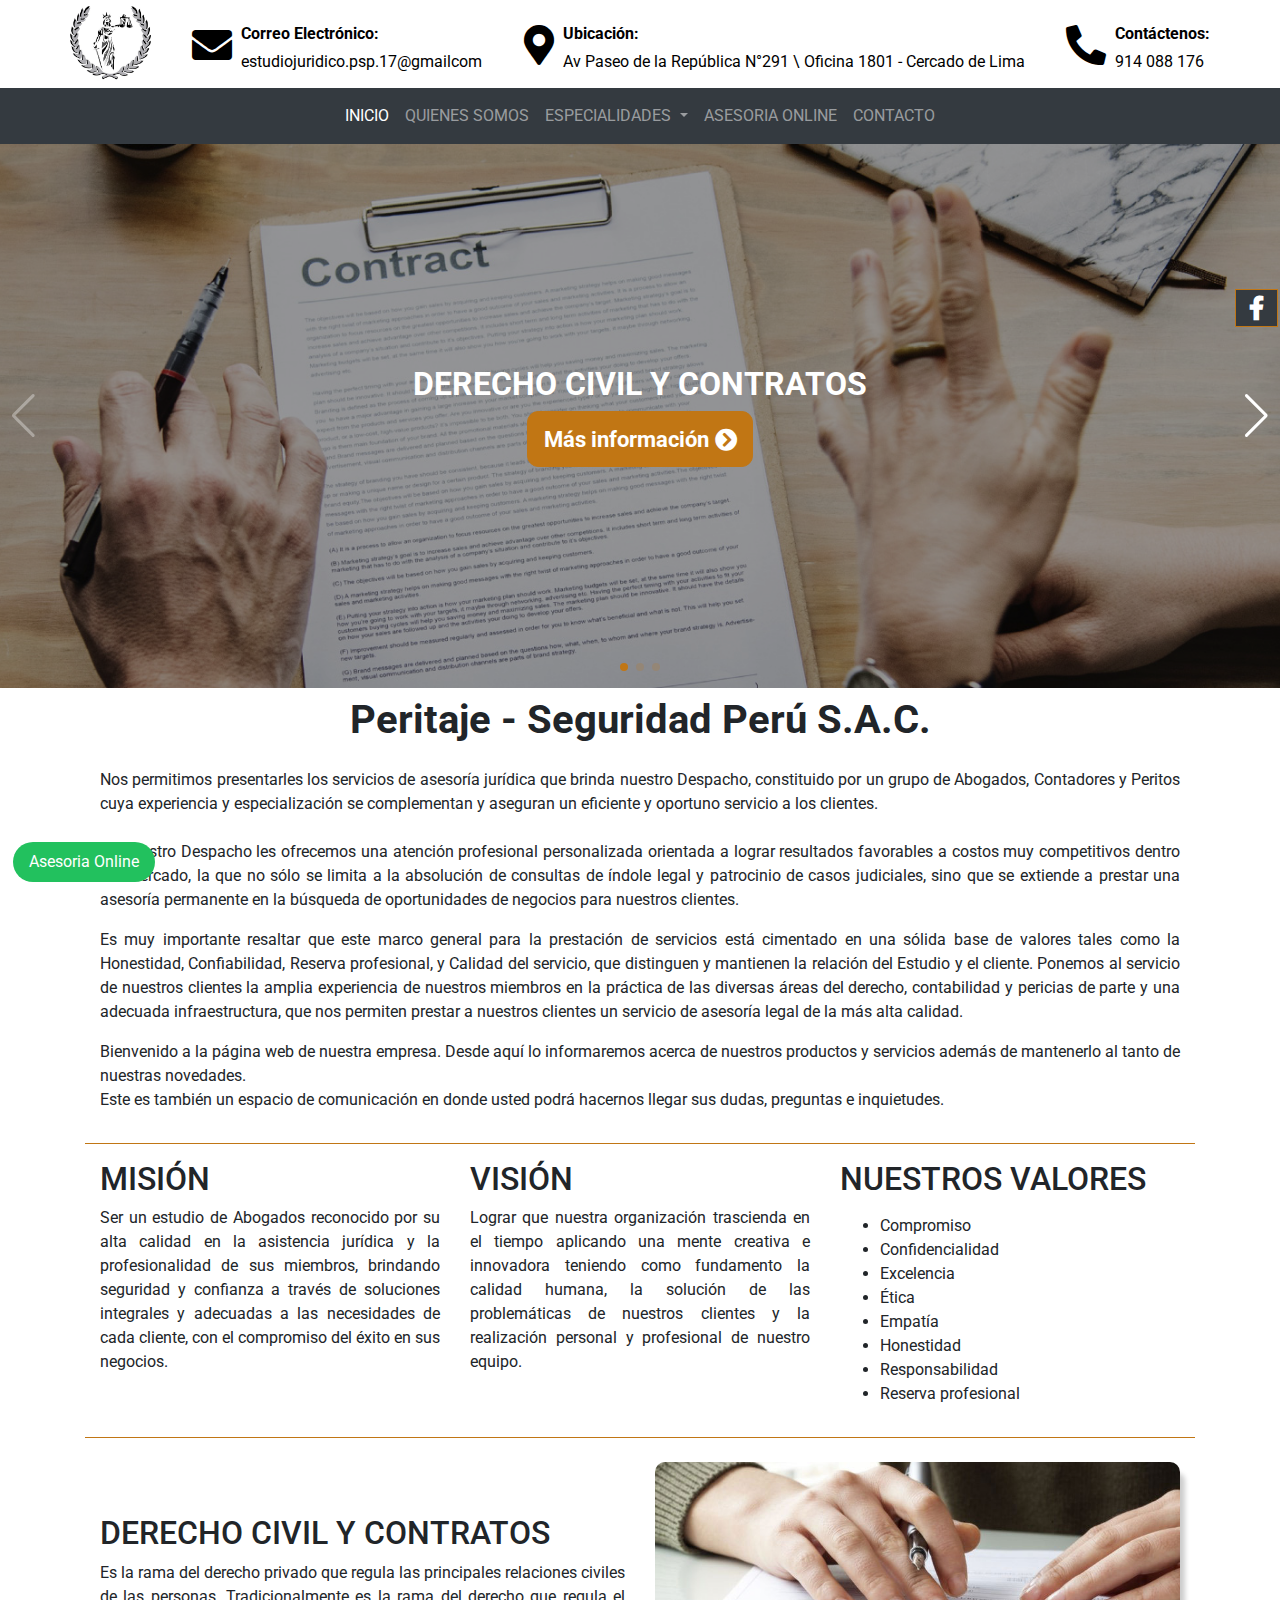
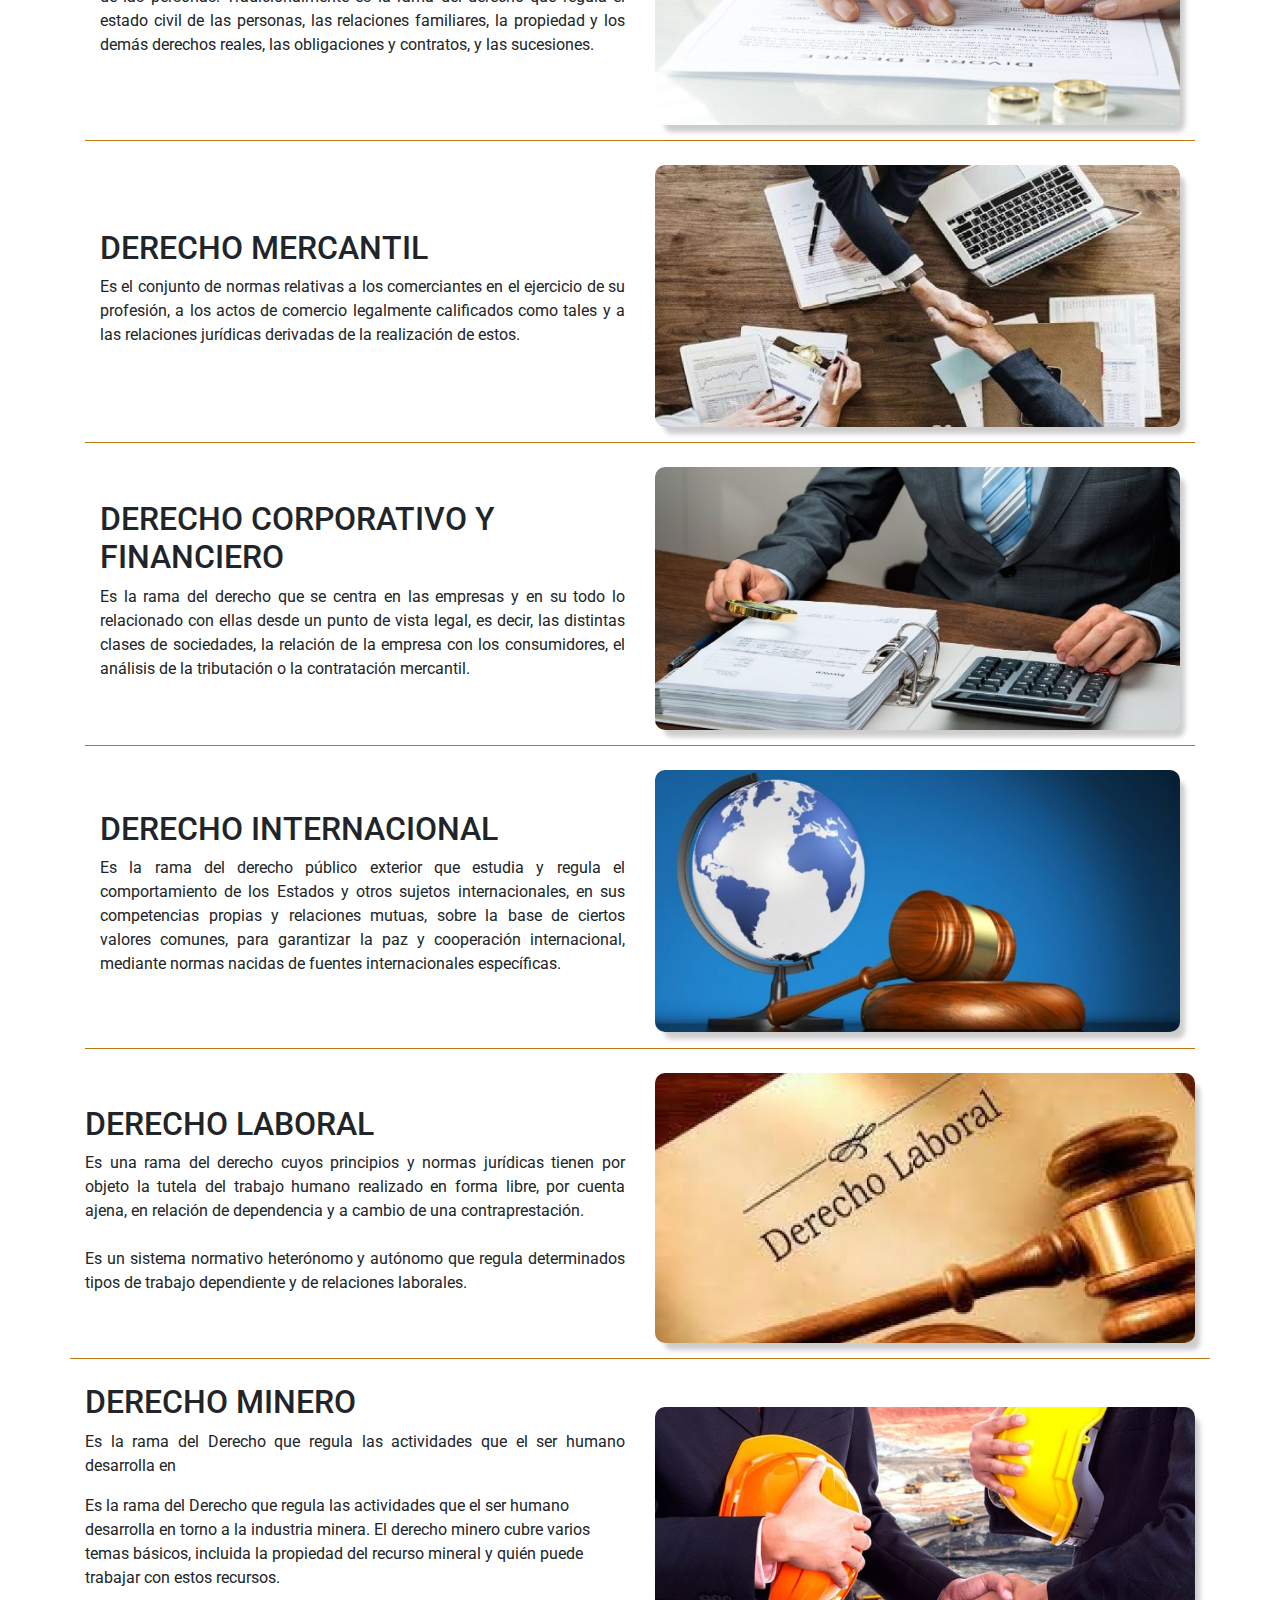
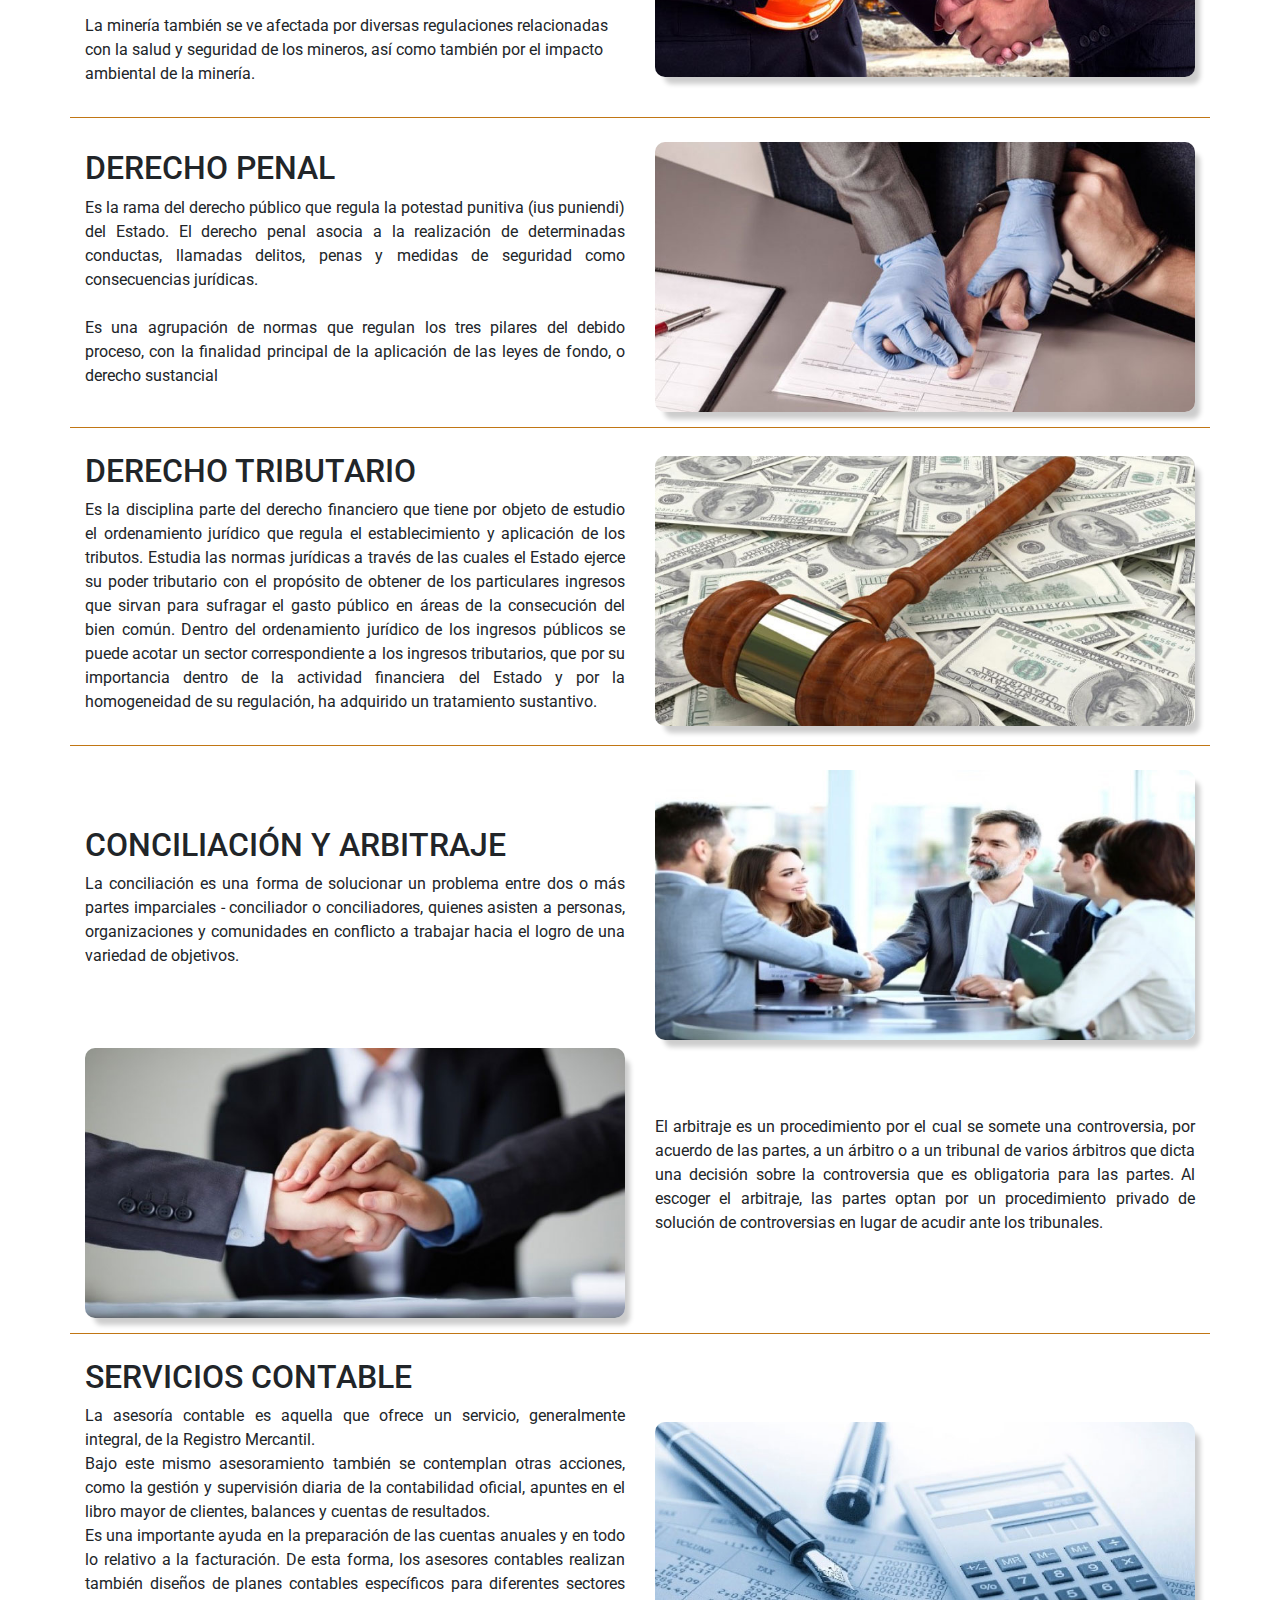
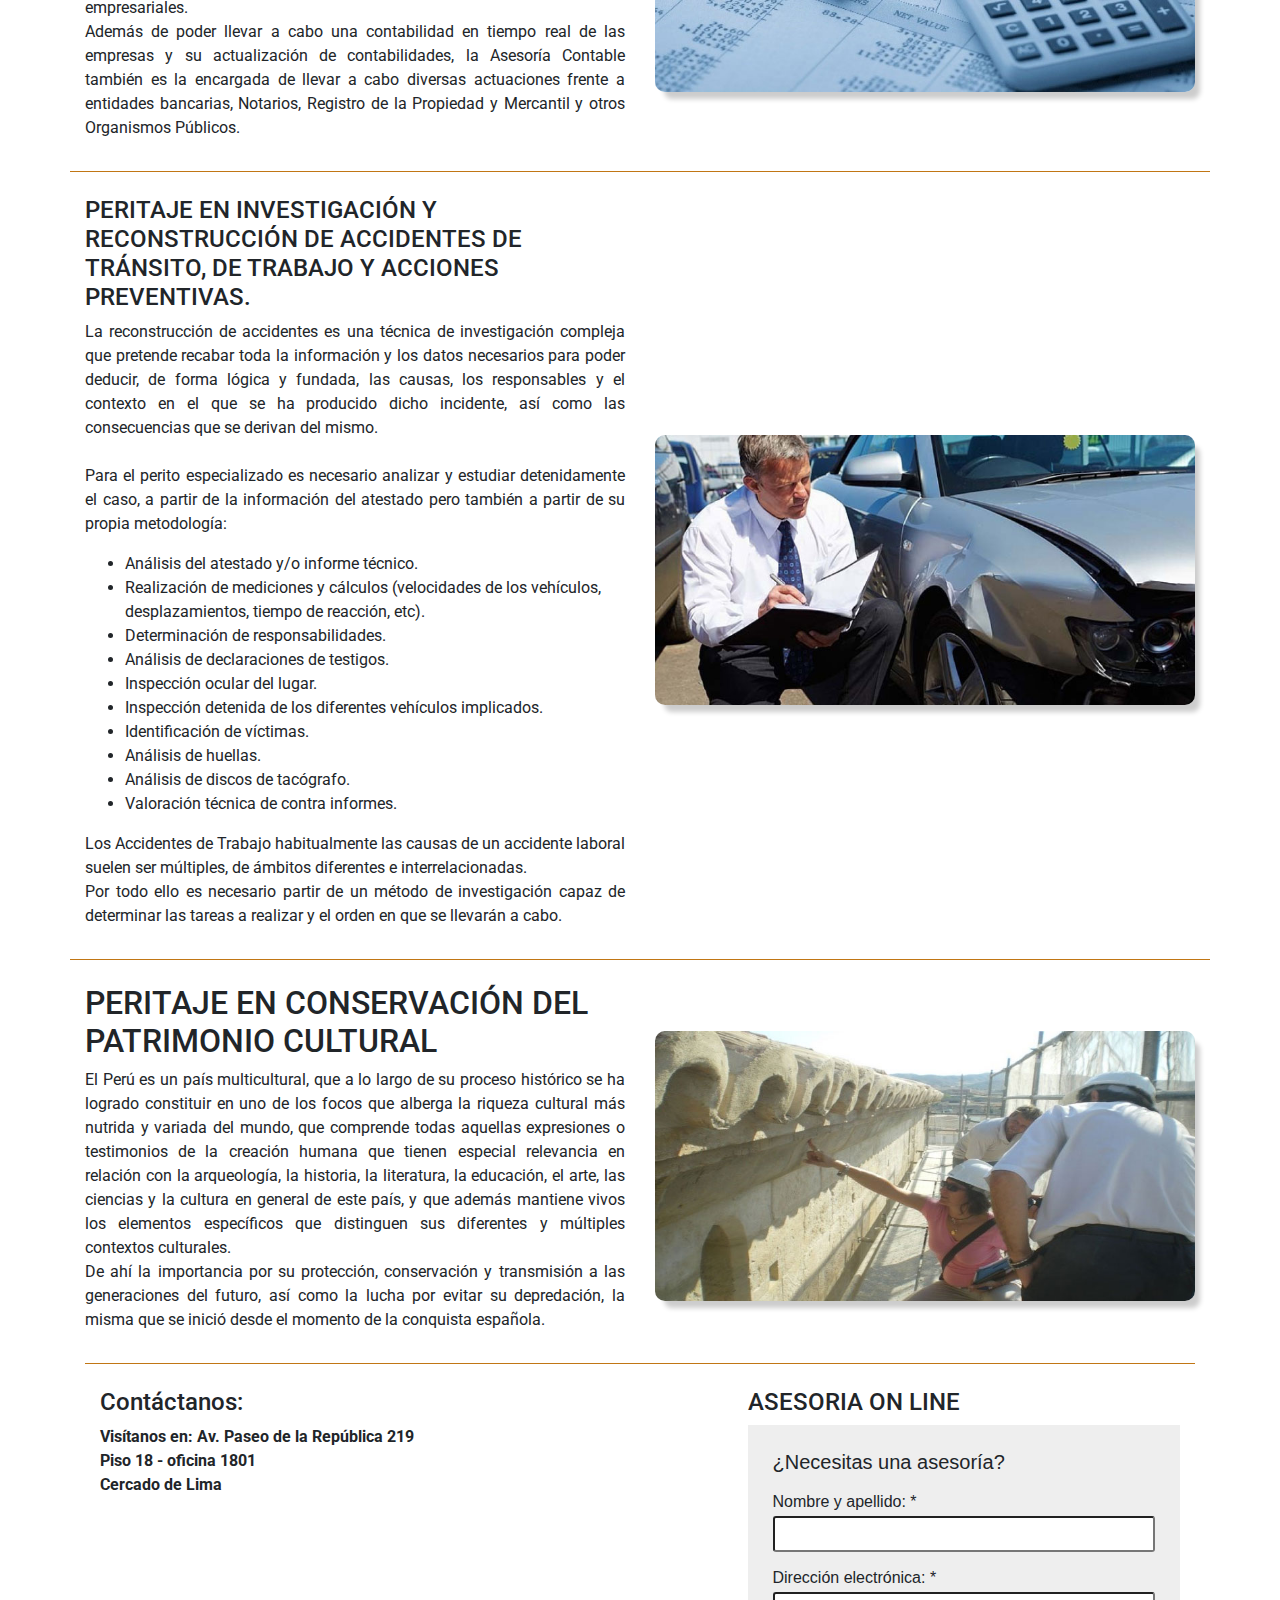
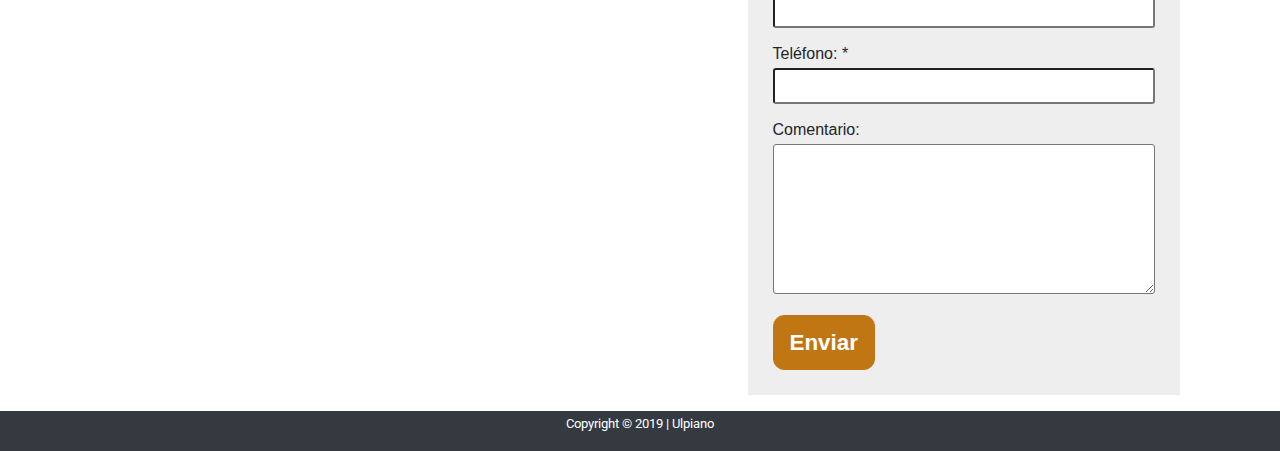
<file: index.html>
<!doctype html>
<html lang="es">

<head>
  <meta charset="utf-8">
  <meta name="viewport" content="width=device-width, initial-scale=1, shrink-to-fit=no">
  <!-- carga css bootstrap  -->
  <link rel="stylesheet" href="css/bootstrap.min.css">
  <link rel="stylesheet" href="css/all.css">
  <link rel="stylesheet" href="./css/swiper.min.css">
  <link rel="stylesheet" href="./css/main.css?v1.2">
  <title>Peritaje - Seguridad Perú S.A.C.</title>
  <link href="https://fonts.googleapis.com/css2?family=Roboto:wght@400;500;700;900&display=swap" rel="stylesheet">
</head>

<body>
  <header>
    <section class="main-header">
      <div class="child-header">
        <div class="logo">
          <img src="./images/logo-up.png" alt="">
        </div>
        <div class="main-date-email">
          <a class="btn-email" href="mailto:estudiojuridico.psp.17@gmailcom">
            <div class="text-date">
              <p class="title-icon-date">Correo Electrónico:</p>
              <p>estudiojuridico.psp.17@gmailcom</p>
            </div>
          </a>
        </div>
        <div class="main-date-address">
          <a class="btn-address" target="_blank" href="maps.google.com">
            <div class="text-date">
              <p class="title-icon-date">Ubicación:</p>
              <p>Av Paseo de la República N°291 \ Oficina 1801 - Cercado de Lima</p>
            </div>
          </a>
        </div>
        <div class="main-date-phone">
          <a class="btn-phone" target="_blank" href="maps.google.com">
            <div class="text-date">
              <p class="title-icon-date">Contáctenos:</p>
              <p>914 088 176 </p>
            </div>
          </a>
        </div>

      </div>

    </section>


    <nav class="navbar navbar-expand-lg navbar-dark bg-dark" style="background-color: #343a40; color: white;">
      <div class="container">
        <!-- <a class="navbar-brand" href="#">Navbar</a> -->
        <button class="navbar-toggler" type="button" data-toggle="collapse" data-target="#navbarSupportedContent"
          aria-controls="navbarSupportedContent" aria-expanded="false" aria-label="Toggle navigation">
          <span class="navbar-toggler-icon"></span>
        </button>

        <div class="collapse navbar-collapse" id="navbarSupportedContent">
          <ul class="nav navbar-nav w-100 flex-nowrap justify-content-center">
            <li class="nav-item active">
              <a class="nav-link" href="#">INICIO</a>
            </li>
            <li class="nav-item">
              <a class="nav-link" href="#quienes-somos">QUIENES SOMOS</a>
            </li>
            </li>
            <li class="nav-item dropdown">
              <a class="nav-link dropdown-toggle" href="#" id="navbarDropdownMenuLink" role="button"
                data-toggle="dropdown" aria-haspopup="true" aria-expanded="false">
                ESPECIALIDADES
              </a>
              <div class="dropdown-menu" aria-labelledby="navbarDropdownMenuLink">
                <a class="dropdown-item" href="#civil">Derecho Civil y Contratos</a>
                <a class="dropdown-item" href="#mercantil">Derecho Mercantil</a>
                <a class="dropdown-item" href="#corporativo">Derecho Corporativo y Financiero</a>
                <a class="dropdown-item" href="#internacional">Derecho Internacional</a>
                <a class="dropdown-item" href="#laboral">Derecho Laboral</a>
                <a class="dropdown-item" href="#minero">Derecho Minero</a>
                <a class="dropdown-item" href="#penal">Derecho Penal</a>
                <a class="dropdown-item" href="#tributario">Derecho Tributario</a>
                <a class="dropdown-item" href="#conciliacion">Conciliación y Arbitraje</a>
                <a class="dropdown-item" href="#contable">Servicio Contable</a>
                <a class="dropdown-item" href="#peritaje-investigacion">Peritaje en Investigación y Reconstrucción de
                  <br> Accidentes de Tránsito, de Trabajo y Aciones Preventivas</a>
                <a class="dropdown-item" href="#peritaje-patrimonio">Peritaje en Conservacón del Patrimonio Cultural</a>
              </div>
            </li>
            <!-- <li class="nav-item">
              <a class="nav-link" href="#socios">SOCIOS</a>
            </li> -->
            <li class="nav-item">
              <a class="nav-link" href="tel:+51914088176">ASESORIA ONLINE</a>
            </li>
            <li class="nav-item">
              <a class="nav-link" href="#contacto">CONTACTO</a>
            </li>
          </ul>
          <!-- <form class="form-inline my-2 my-lg-0">
                      <input class="form-control mr-sm-2" type="search" placeholder="Search" aria-label="Search">
                      <button class="btn btn-outline-success my-2 my-sm-0" type="submit">Search</button>
                    </form> -->
        </div>
      </div>
    </nav>

  </header>
  <!-- slider  -->
  <section id="animacion" class="swiper-container">
    <div class="swiper-wrapper">
      <div class="swiper-slide d-flex justify-content-center align-items-center"
        style="background-image:url(./images/contratos.jpg)">

        <div class="container">
          <div class="row">
            <div class="col-12">
              <h2 class="display-5 font-weight-bold">
                DERECHO CIVIL Y CONTRATOS <br>

              </h2>
              <a href="#" class="btn btn-primary">Más información </a>
            </div>
          </div>
        </div>
      </div>

      <div class="swiper-slide d-flex justify-content-center align-items-center"
        style="background-image:url(./images/mercantil.jpg)">

        <div class="container">
          <div class="row">
            <div class="col-12">
              <h2 class="display-5 font-weight-bold">
                DERECHO MERCANTIL <br>

              </h2>
              <a href="#" class="btn btn-primary">Más información </a>
            </div>
          </div>
        </div>
      </div>

      <div class="swiper-slide d-flex justify-content-center align-items-center"
        style="background-image:url(./images/financiero.jpg)">

        <div class="container">
          <div class="row">
            <div class="col-12">
              <h2 class="display-5 font-weight-bold">
                DERECHO CORPORATIVO Y FINANCIERO <br>

              </h2>
              <a href="#" class="btn btn-primary">Más información </a>
            </div>
          </div>
        </div>
      </div>

    </div>
    <!-- botones de navegacion -->
    <div class="swiper-button-next"></div>
    <div class="swiper-button-prev"></div>
    <!-- botones de paginacion -->
    <div class="swiper-pagination"></div>

  </section>

  <main class="container">
    <section class="container">

      <div class="text-center">
        <div class="container">
          <div class="row pt-2 ">
            <div class="col">
              <h1 class="display-5 font-weight-bold ">Peritaje - Seguridad Perú S.A.C.</h1>
              <!-- <h2 class="display-5 font-weight-bold">“HECHOS Y NO PALABRAS”</h2> -->
              <!-- <img class="img-fluid" src="./images/back-header.jpg" alt=""> -->
            </div>
          </div>
        </div>
      </div>
      <div class="row mt-3 box-shadow">
        <div class="col ">
          <p class="text-justify">
            Nos permitimos presentarles los servicios de asesoría jurídica que brinda nuestro Despacho, constituido por
            un
            grupo de Abogados, Contadores y Peritos cuya experiencia y especialización se complementan y aseguran un
            eficiente y oportuno servicio a los clientes. <br> <br>
            En nuestro Despacho les ofrecemos una atención profesional personalizada orientada a lograr resultados
            favorables a costos muy competitivos dentro del mercado, la que no sólo se limita a la absolución de
            consultas
            de índole legal y patrocinio de casos judiciales, sino que se extiende a prestar una asesoría permanente en
            la
            búsqueda de oportunidades de negocios para nuestros clientes.

          </p>
          <p class="text-justify">
            Es muy importante resaltar que este marco general para la prestación de servicios está cimentado en una
            sólida
            base de valores tales como la Honestidad, Confiabilidad, Reserva profesional, y Calidad del servicio, que
            distinguen y mantienen la relación del Estudio y el cliente.
            Ponemos al servicio de nuestros clientes la amplia
            experiencia de nuestros miembros en la práctica de las diversas áreas del derecho, contabilidad y pericias
            de
            parte y una adecuada infraestructura, que nos permiten prestar a nuestros clientes un servicio de asesoría
            legal de la más alta calidad.
          </p>
          <p class="mt-2 text-justify" id="inicio">Bienvenido a la página web de nuestra empresa. Desde aquí lo
            informaremos acerca
            de
            nuestros productos y servicios además de mantenerlo al tanto de nuestras novedades. <br>Este es también un
            espacio de comunicación en donde usted podrá hacernos llegar sus dudas, preguntas e inquietudes.
          </p>

        </div>
      </div>
    </section>
    <!-- quienes somos  -->
    <section class="container box-shadow " id="quienes-somos">
      <div class="row mt-3">
        <div class="col-12 col-md-4">
          <h2>MISIÓN</h2>
          <P class="text-justify">
            Ser un estudio de Abogados reconocido por su alta calidad en la asistencia jurídica y la profesionalidad
            de sus miembros, brindando seguridad y confianza a través de soluciones integrales y adecuadas a las
            necesidades de cada cliente, con el compromiso del éxito en sus negocios.
          </P>
        </div>
        <div class="col-12 col-md-4">
          <h2>VISIÓN</h2>
          <P class="text-justify">
            Lograr que nuestra organización trascienda en el tiempo aplicando una mente creativa e innovadora teniendo
            como fundamento la calidad humana, la solución de las problemáticas de nuestros clientes y la realización
            personal y profesional de nuestro equipo.
          </P>
        </div>
        <div class="col-12 col-md-4">
          <h2>NUESTROS VALORES</h2>
          <P>
          <ul>
            <li>Compromiso</li>
            <li>Confidencialidad</li>
            <li>Excelencia</li>
            <li>Ética</li>
            <li>Empatía</li>
            <li>Honestidad</li>
            <li>Responsabilidad</li>
            <li>Reserva profesional</li>
          </ul>
          </P>
        </div>

      </div>
    </section>
    <!-- especialidade  -->
    <section id="especialidades" class="container mt-2 ">
      <div id="civil" class="row mt-4 box-shadow">
        <div class="col-12">
          <div class="row">
            <div class=" col-12 col-md-6 cent">
              <h2>DERECHO CIVIL Y CONTRATOS</h2>
              <p class="mt-1.5 text-justify">Es la rama del derecho privado que regula las principales relaciones
                civiles de las
                personas. Tradicionalmente es la rama del derecho que regula el estado civil de las personas, las
                relaciones familiares, la propiedad y los demás derechos reales, las obligaciones y contratos, y las
                sucesiones.</p>
            </div>
            <div class=" col-12 col-md-6 cent">
              <img width="100%" src="./images/derecho-civil.jpg" alt="">
            </div>
          </div>
        </div>
      </div>
      <div id="mercantil" class="row mt-4 box-shadow">
        <div class="col">
          <div class="row">
            <div class="col-12 col-md-6 cent">
              <h2>DERECHO MERCANTIL</h2>
              <p class="mt-1.5 text-justify">Es el conjunto de normas relativas a los comerciantes en el ejercicio de su
                profesión, a
                los actos de comercio legalmente calificados como tales y a las relaciones jurídicas derivadas de la
                realización de estos.</p>
            </div>
            <div class="col-12 col-md-6 cent">
              <img width="100%" src="./images/derecho-mercantil.jpg" alt="">
            </div>
          </div>
        </div>
      </div>
      <div id="corporativo" class="row mt-4 box-shadow">
        <div class="col">
          <div class="row">
            <div class="col-12 col-md-6 cent">
              <h2>DERECHO CORPORATIVO Y FINANCIERO</h2>
              <p class="mt-1.5 text-justify">Es la rama del derecho que se centra en las empresas y en su todo lo
                relacionado con
                ellas
                desde un punto de vista legal, es decir, las distintas clases de sociedades, la relación de la empresa
                con los consumidores, el análisis de la tributación o la contratación mercantil.</p>
            </div>
            <div class="col-12 col-md-6 cent">
              <img width="100%" src="./images/derecho-corporativo.jpg" alt="">
            </div>
          </div>
        </div>
      </div>
      <div class="row mt-4 box-shadow">
        <div class="col">
          <div id="internacional" class="row pb-3">
            <div class="col-12 col-md-6 cent">
              <h2>DERECHO INTERNACIONAL</h2>
              <p class="mt-1.5 text-justify">Es la rama del derecho público exterior que estudia y regula el
                comportamiento de los
                Estados y otros sujetos internacionales, en sus competencias propias y relaciones mutuas, sobre la base
                de ciertos valores comunes, para garantizar la paz y cooperación internacional, mediante normas nacidas
                de fuentes internacionales específicas. </p>
            </div>
            <div class="col-12 col-md-6 cent">
              <img width="100%" src="./images/derecho-internacional.jpg" alt="">
            </div>
          </div>
        </div>
        <div id="laboral" class="row mt-4 box-shadow">
          <div class="col">
            <div class="row">
              <div class="col-12 col-md-6 cent ">
                <h2>DERECHO LABORAL</h2>
                <p class="mt-1.5 text-justify">Es una rama del derecho cuyos principios y normas jurídicas tienen por
                  objeto la
                  tutela
                  del trabajo humano realizado en forma libre, por cuenta ajena, en relación de dependencia y a cambio
                  de
                  una contraprestación. <br> <br>

                  Es un sistema normativo heterónomo y autónomo que regula determinados tipos de trabajo dependiente y
                  de
                  relaciones laborales.
                </p>
              </div>
              <div class="col-12 col-md-6 cent">
                <img width="100%" src="./images/derecho-laboral.jpg" alt="">
              </div>
            </div>
          </div>
        </div>
        <div id="laboral" class="row mt-4 box-shadow">
          <div class="col">
            <div class="row">
              <div class="col-12 col-md-6 cent">
                <h2>DERECHO MINERO</h2>
                <p class="mt-1.5 text-justify">Es la rama del Derecho que regula las actividades que el ser humano
                  desarrolla en
                <p class="mt-1.5 ">Es la rama del Derecho que regula las actividades que el ser humano desarrolla en
                  torno a
                  la industria minera. El derecho minero cubre varios temas básicos, incluida la propiedad del recurso
                  mineral y quién puede trabajar con estos recursos. <br> <br>

                  La minería también se ve afectada por diversas regulaciones relacionadas con la salud y seguridad de
                  los
                  mineros, así como también por el impacto ambiental de la minería.

                </p>
              </div>
              <div class="col-12 col-md-6 cent">
                <img width="100%" src="./images/derecho-minero.jpg" alt="">
              </div>
            </div>
          </div>
        </div>
        <div id="penal" class="row mt-4 box-shadow">
          <div class="col">
            <div class="row">
              <div class="col-12 col-md-6 cent">
                <h2>DERECHO PENAL</h2>
                <p class="mt-1.5 text-justify">
                  Es la rama del derecho público que regula la potestad punitiva (ius puniendi) del Estado. El derecho
                  penal asocia a la realización de determinadas conductas, llamadas delitos, penas y medidas de
                  seguridad
                  como consecuencias jurídicas. <br> <br>

                  Es una agrupación de normas que regulan los tres pilares del debido proceso, con la finalidad
                  principal
                  de la aplicación de las leyes de fondo, o derecho sustancial

                </p>

              </div>
              <div class="col-12 col-md-6 cent">
                <img width="100%" src="./images/derecho-penal.jpg" alt="">
              </div>
            </div>
          </div>
        </div>
        <div id="tributario" class="row mt-4 box-shadow">
          <div class="col">
            <div class="row">
              <div class="col-12 col-md-6 cent">
                <h2>DERECHO TRIBUTARIO</h2>
                <p class="mt-1.5 text-justify">
                  Es la disciplina parte del derecho financiero que tiene por objeto de estudio el ordenamiento jurídico
                  que regula el establecimiento y aplicación de los tributos. Estudia las normas jurídicas a través de
                  las
                  cuales el Estado ejerce su poder tributario con el propósito de obtener de los particulares ingresos
                  que
                  sirvan para sufragar el gasto público en áreas de la consecución del bien común. Dentro del
                  ordenamiento
                  jurídico de los ingresos públicos se puede acotar un sector correspondiente a los ingresos
                  tributarios,
                  que por su importancia dentro de la actividad financiera del Estado y por la homogeneidad de su
                  regulación, ha adquirido un tratamiento sustantivo.

                </p>

              </div>
              <div class="col-12 col-md-6 cent">
                <img width="100%" src="./images/derecho-tribu+.jpg" alt="">
              </div>
            </div>
          </div>
        </div>

        <div id="conciliacion" class="row mt-4 box-shadow">
          <div class="col">
            <div class="row">
              <div class="col-12 col-md-6 cent">
                <h2>CONCILIACIÓN Y ARBITRAJE</h2>
                <p class="mt-1.5 text-justify">
                  La conciliación es una forma de solucionar un problema entre dos o más partes imparciales -
                  conciliador
                  o conciliadores, quienes asisten a personas, organizaciones y comunidades en conflicto a trabajar
                  hacia
                  el logro de una variedad de objetivos.

                </p>

              </div>
              <div class="col-12 col-md-6 cent">
                <img width="100%" src="./images/conciliacion.jpg" alt="">
              </div>

              <div class="col-12 col-md-6 cent mt-2">
                <img width="100%" src="./images/conciliacion-2.jpg" alt="">
              </div>

              <div class="col-12 col-md-6 cent mt-2 mt-2">
                <p class="mt-1.5 text-justify">
                  El arbitraje es un procedimiento por el cual se somete una controversia, por acuerdo de las partes, a
                  un
                  árbitro o a un tribunal de varios árbitros que dicta una decisión sobre la controversia que es
                  obligatoria para las partes. Al escoger el arbitraje, las partes optan por un procedimiento privado de
                  solución de controversias en lugar de acudir ante los tribunales.

                </p>

              </div>

            </div>
          </div>
        </div>
        <div id="contable" class="row mt-4 box-shadow">
          <div class="col">
            <div class="row">
              <div class="col-12 col-md-6 cent">
                <h2>SERVICIOS CONTABLE </h2>
                <p class="mt-1.5 text-justify">
                  La asesoría contable es aquella que ofrece un servicio, generalmente integral, de la Registro
                  Mercantil.
                  <br>
                  Bajo este mismo asesoramiento también se contemplan otras acciones, como la gestión y supervisión
                  diaria
                  de la contabilidad oficial, apuntes en el libro mayor de clientes, balances y cuentas de resultados.
                  <br>
                  Es una importante ayuda en la preparación de las cuentas anuales y en todo lo relativo a la
                  facturación.
                  De esta forma, los asesores contables realizan también diseños de planes contables específicos para
                  diferentes sectores empresariales. <br>
                  Además de poder llevar a cabo una contabilidad en tiempo real de las empresas y su actualización de
                  contabilidades, la Asesoría Contable también es la encargada de llevar a cabo diversas actuaciones
                  frente a entidades bancarias, Notarios, Registro de la Propiedad y Mercantil y otros Organismos
                  Públicos.


                </p>

              </div>
              <div class="col-12 col-md-6 cent">
                <img width="100%" src="./images/contable.jpg" alt="">
              </div>


            </div>
          </div>
        </div>

        <div id="peritaje-investigacion" class="row mt-4 box-shadow">
          <div class="col">
            </h4>
            <div class="row">
              <div class="col-12 col-md-6 cent">
                <h4>PERITAJE EN INVESTIGACIÓN Y RECONSTRUCCIÓN DE ACCIDENTES DE TRÁNSITO, DE TRABAJO Y ACCIONES
                  PREVENTIVAS.</h4>
                <p class="mt-1.5 text-justify">
                  La reconstrucción de accidentes es una técnica de investigación compleja que pretende recabar toda
                  la
                  información y los datos necesarios para poder deducir, de forma lógica y fundada, las causas, los
                  responsables y el contexto en el que se ha producido dicho incidente, así como las consecuencias que
                  se derivan del mismo. <br> <br>

                  Para el perito especializado es necesario analizar y estudiar detenidamente el caso, a partir de la
                  información del atestado pero también a partir de su propia metodología:
                <ul>
                  <li>Análisis del atestado y/o informe técnico.</li>
                  <li>Realización de mediciones y cálculos (velocidades de los vehículos, desplazamientos, tiempo de
                    reacción, etc).</li>
                  <li>Determinación de responsabilidades.</li>
                  <li>Análisis de declaraciones de testigos.</li>
                  <li>Inspección ocular del lugar.</li>
                  <li>Inspección detenida de los diferentes vehículos implicados.</li>
                  <li>Identificación de víctimas.</li>
                  <li>Análisis de huellas.</li>
                  <li>Análisis de discos de tacógrafo.</li>
                  <li>Valoración técnica de contra informes.</li>
                </ul>
                <p class="text-justify">
                  Los Accidentes de Trabajo habitualmente las causas de un accidente laboral suelen ser múltiples, de
                  ámbitos diferentes e interrelacionadas. <br>
                  Por todo ello es necesario partir de un método de investigación capaz de determinar las tareas a
                  realizar y el orden en que se llevarán a cabo.
                  <!-- Nuestra compañía parte del Método del Árbol de Causas para reflejar, mediante el proceso de
                    diagramas, la reconstrucción de la cadena de antecedentes del accidente, estableciendo las
                    conexiones y relaciones cronológicas y lógicas entre ellos. -->

                </p>
              </div>
              <div class="col-12 col-md-6 cent">
                <img width="100%" src="./images/peritaje-inv.jpg" alt="">
              </div>


            </div>
          </div>
        </div>
        <div id="peritaje-patrimonio" class="row mt-4 ">
          <div class="col">
            <div class="row">
              <div class="col-12 col-md-6 cent aling-items-center">
                <h2>PERITAJE EN CONSERVACIÓN DEL PATRIMONIO CULTURAL </h2>
                <p class="mt-1.5 text-justify">
                  El Perú es un país multicultural, que a lo largo de su proceso histórico se ha logrado constituir en
                  uno de los focos que alberga la riqueza cultural más nutrida y variada del mundo, que comprende todas
                  aquellas expresiones o testimonios de la creación humana que tienen especial relevancia en relación
                  con la arqueología, la historia, la literatura, la educación, el arte, las ciencias y la cultura en
                  general de este país, y que además mantiene vivos los elementos específicos que distinguen sus
                  diferentes y múltiples contextos culturales. <br>
                  De ahí la importancia por su protección, conservación y transmisión a las generaciones del futuro, así
                  como la lucha por evitar su depredación, la misma que se inició desde el momento de la conquista
                  española.
                </p>
              </div>
              <div class="col-12 col-md-6 cent">
                <img width="100%" src="./images/peritaje-cult.jpg" alt="">
              </div>
            </div>
          </div>
        </div>

    </section>
    <!-- <section class="container " id="socios">
      <div class="row mt-4 box-shadow">
        <div class="col-12">
          <h2>SOCIOS</h2>

          <ul>
            <li>Dra. BERNABEL MAYHUA Leticia</li>
            <li>Dra. CHAVESTA GARRIDO María Elisa</li>
            <li>Dra. ORTEGA CUSQUISIBAN Diana Marcela</li>
            <li>Dra. PINTO SALVATIERRA María Kelly</li>
            <li>Dra. VALENCIA ARDILES Sara Ruth</li>
            <li>Dr. VALLENAS CAMPOS Renzo Franchesco</li>

          </ul>
        </div>
      </div>
    </section> -->

    <section id="contacto">
      <div class="container">

        <div class="row">

          <div class="col-12 col-md-7 mt-4">
            <h4>
              Contáctanos:
            </h4>
            <p><strong>Visítanos en: Av. Paseo de la República 219 <br> Piso 18 - oficina 1801 <br>Cercado de Lima
              </strong> </p>
            <p></p>


            <iframe
              src="https://www.google.com/maps/embed?pb=!1m18!1m12!1m3!1d3901.782693787047!2d-77.03777298457538!3d-12.058467345402887!2m3!1f0!2f0!3f0!3m2!1i1024!2i768!4f13.1!3m3!1m2!1s0x9105c8c0c5406af1%3A0x17d58ebd79c523f2!2sAv%20Paseo%20de%20la%20Rep%C3%BAblica%20219%2C%20Cercado%20de%20Lima%2015001!5e0!3m2!1ses!2spe!4v1583938956323!5m2!1ses!2spe"
              width="100%" height="450" frameborder="0" style="border:0;" allowfullscreen="" aria-hidden="false"
              tabindex="0"></iframe>
          </div>
          <div class="col-12 col-md-5 mt-4">
            <!-- formulario de contacto -->
            <div class="alert">Gracias, su mensaje fue enviado</div>
            <!-- name="contact-form" action="enviar.php" method="POST" incluir pa phpenvio -->
            <h4>ASESORIA ON LINE</h4>
            <form id="contactForm" class="form-consulta">

              <h5 class=" mb-3">¿Necesitas una asesoría?</h5>
              <label>Nombre y apellido: <span>*</span>
                <input type="text" name="name" id="name" class="campo-form" required>
              </label>

              <label>Dirección electrónica: <span>*</span>
                <input type="email" name="email" id="email" class="campo-form" required>
              </label>

              <label>Teléfono: <span>*</span>
                <input type="text" name="phone" id="phone" class="campo-form" required>
              </label>

              <label>Comentario:
                <textarea name="message" cols="30" rows="10" id="message" class="campo-form"></textarea>
              </label>
              <div>
                <input type="submit" value="Enviar" class="btn-form btn-primary btn">
              </div>

            </form>

            <!-- formulario -->
          </div>

        </div>


      </div>
    </section>
    <div class="icon-social">
      <div class="fb"><a target="_blank" href="https://www.facebook.com/groups/2487872538202296/"><span></span></a>
      </div>
      <!-- <div class="in"><a href="#"><span></span></a></div>
      <div class="twitter"><a href="#"><span></span></a></div> -->

    </div>


    <!-- whatsapp  support  -->
    <div class="main-box-wasap">
      <div class="btn-close-wasap" id="btn-close-wasap">x</div>

      <div class="box-list-chat-wasap">

        <div class="title-list-wasap">Contáctenos</div>
        <a class="item-wasap" target="_blank" href="https://wa.me/51998803633?text=Nesecito información">
          <div class="box-perfil-one">
            <span></span>
            <!-- <img src="https://franklinbelen.com/wp-content/uploads/2019/09/franklin-belen.jpg" alt=""> -->
          </div>
          <div class="item-date">
            <div class="item-name">Asesor 1</div>
            <div class="item-rol">914 088 176</div>
            <div class="item-dis">Disponible</div>
          </div>

        </a>
        <!-- <a class="item-wasap" target="_blank" href="https://wa.me/51914088176?text=Nesecito%20información">
          <div class="box-perfil-two">
              <span></span>
          </div>
          <div class="item-date">
            <div class="item-name">Asesor 2</div>
            <div class="item-rol">998 803 633</div>
            <div class="item-dis">Disponible</div>
          </div>

        </a> -->
      </div>

      <div class="btn-active-list-chat-wasap" id="btn-active-list-chat-wasap">Asesoria Online</div>
    </div>



  </main>
  <footer class="footer mt-3">
    <div class="row">

    </div>
    <div class="row mt-1.5 text-center">
      <div class="col-12">
        <p class="mt-1.5"><small>Copyright © 2019 | Ulpiano</small></p>
      </div>
    </div>
  </footer>



  <!-- carga de jquery  -->
  <script src="js/jquery-3.4.1.min.js"></script>
  <script src="js/popper.min.js"></script>
  <script src="js/bootstrap.min.js" "></script>
    <script src=" js/swiper.min.js" "></script>
    <script src=" js/main.js"> </script>
</body>

</html>
</file>
<file: css/main.css>
/* .row>* {
  border: 1px solid lightgreen;
} */

html {
  font-size: 16px;
}

body {
  font-family: 'Roboto', sans-serif;

}

.logo img {
  max-height: 75px;
}
/* icono social */

.icon-social {
  position: fixed;
  top: 32%;
  z-index: 10;
  right: 1px;
}

#internacional {
  border-bottom: 1px solid #C17614;
  
}

.cent {
  display: flex;
  flex-direction: column;
  justify-content: center;
}

.fb span::before {
  font-family: 'Font Awesome 5 Brands';
  font-weight: 900;
  content: "\f39e";
  position: relative;
  transition: left 0.3s ease;
  font-size: 1.5rem;
  width: 10px;
  padding: .8rem;
  color: #fff;
}
.in span::before {
  font-family: 'Font Awesome 5 Brands';
  font-weight: 900;
  content: "\f0e1";
  position: relative;
  transition: left 0.3s ease;
  font-size: 1.5rem;
  width: 10px;
  padding: .8rem;
  color: #fff;
}
.twitter span::before {
  font-family: 'Font Awesome 5 Brands';
  font-weight: 900;
  content: "\f099";
  position: relative;
  transition: left 0.3s ease;
  font-size: 1.5rem;
  width: 10px;
  padding: .8rem;
  color: #fff;
}

.twitter span:hover,
.in span:hover,
.twitter span:hover {
  left: 2px;
}


.fb,.in,.twitter {
  background-color: #343a40;
  border: 1px solid #C17614 ;
  margin: 1px;
}
/*------------------------------
Estilos top logo + direccion
-------------------------------*/
a {
  text-decoration: none;
}

a:hover {
  text-decoration: none;
  color: black;
}

.logo img {
  max-width: 220px;
}

.child-header {
  display: flex;
  justify-content: space-between;
  max-width: 1140px;
  align-items: center;
  margin: auto;
  padding: 0.4rem 0;
}

.main-date-email,
.btn-addres,
.btn-phone,
a {
  display: flex;
  align-items: center;
  justify-content: space-between;
  color: black;
}

.text-date {
  position: relative;
  top: 18px;
}

.title-icon-date {
  font-size: 1rem;
  line-height: 0;
  font-weight: bold;
}

.btn-email::before {
  font-family: 'Font Awesome 5 Free';
  font-weight: 900;
  content: "\f0e0";
  position: relative;
  left: -9.1px;
  top: 0.1rem;
  transition: left 0.3s ease;
  font-size: 2.5rem;
}

.btn-address::before {
  font-family: 'Font Awesome 5 Free';
  font-weight: 900;
  content: "\f3c5";
  position: relative;
  left: -9.1px;
  top: 0.1rem;
  transition: left 0.3s ease;
  font-size: 2.5rem;
}

.btn-phone::before {
  font-family: 'Font Awesome 5 Free';
  font-weight: 900;
  content: "\f879";
  position: relative;
  left: -9.1px;
  top: 0.1rem;
  transition: left 0.3s ease;
  font-size: 2.5rem;
}

/*------------------------------
Estilos generales btn
-------------------------------*/
.btn {
  border-radius: 0.7rem;
  font-weight: bold;
  padding: 0.6rem 1rem;
  font-size: 1.4rem;
}

.btn-primary {
  color: #fff;
  background-color: #C17614;
  border-color: #C17614;
  position: relative;
  overflow: hidden;
  z-index: 1;
}

.btn-primary:hover {
  color: #000;
  background-color: #fff;
  border: gray;

}


.btn-primary:active {
  color: #fff !important;
  background-color: #C17614 !important;
  border-color: #C17614 !important;
}

.btn-primary:focus {
  background-color: #C17614;
  box-shadow: 0 0 0 0.2rem rgba(250, 169, 38, 0.5) !important;
}

.btn-primary:after {
  font-family: 'Font Awesome 5 Free';
  font-weight: 900;
  content: "\f138";
  position: relative;
  left: 0.9px;
  top: 0.1rem;
  transition: left 0.3s ease;
}

.btn-primary:hover:after,
.btn-primary:active:after,
.btn-primary:focus:after {
  left: 0.3rem;
}

/* Insertar caja blanaca del boton principal */
.btn-primary:before {
  content: "";
  z-index: -1;
  width: 0;
  height: 100%;
  background: #fff;
  position: absolute;
  left: 50%;
  top: 0;
  transform: skew(45deg, 0);
  transition: all 0.3s ease;
}

.btn-primary:hover:before {
  width: 130%;
  left: -20px;

}

/* estilos img especialidades  */

#especialidades img {
  border-radius: 10px;
  box-shadow: 7px 9px 5px -2px rgba(0, 0, 0, 0.2);
}
}

/*------------------------------
Estilos para animación slider
-------------------------------*/
footer {
  overflow: hidden;
}

.swiper-slide {
  height: 34rem;
  /*450px*/
  text-align: center;
  color: #fff;
  background-size: cover;
  background-position: center center;
}

.swiper-slide::before {
  content: "";
  position: absolute;
  background: #000;
  right: 0;
  left: 0;
  bottom: 0;
  top: 0;
  opacity: 0.4;
}

/* color icon prev y next  */
.swiper-button-prev,
.swiper-button-next {
  /* display: none; */
  color: #fff;
}

/* color icon paginacion  */
.swiper-pagination-bullet {
  background-color: #C17614;
}

.box-shadow {
  border-bottom: 1px solid #C17614;
  padding-bottom: 15px;
  font-size: ;
}

/*------------------------------
Estilos formulario
-------------------------------*/
.form-consulta {
  background: #eee;
  padding: 25px;
  font-family: 'Source Sans Pro', sans-serif;
}
.form-consulta label{
  width: 100%;
}

.campo-form {
  width: 100%;
  height: 36px;
  margin: 2px 0 6px;
  padding-left: 6px;
  box-sizing: border-box;
  border-radius: 3px;
  /* border: 0; */
  font-family: 'Source Sans Pro', sans-serif;
  font-size: 1em;
}

textarea {
  min-height: 150px !important;
}

.alert {
  text-align: center;
  padding: 15px;
  background: #C17614;
  color: #fff;
  margin-bottom: 10px;
  display: none;
}

/*------------------------------
suppot WhhatsApp
-------------------------------*/
/* * {
  margin: 0;
  font-family: 'Roboto', sans-serif;
}
body {
  margin: 0;
} */
img {
  max-width: 100%;
  display: block;
}
a {
  text-decoration: none;
}

.box-perfil-one span::before {
  font-family: 'Font Awesome 5 Brands';
  font-weight: 900;
  content: "\f232";
  position: relative;
  transition: left 0.3s ease;
  font-size: 1.8rem;
  width: 10px;
  padding: .8rem;
  color: #22C15E;
}
.box-perfil-two span::before {
  font-family: 'Font Awesome 5 Brands';
  font-weight: 900;
  content: "\f232";
  position: relative;
  transition: left 0.3s ease;
  font-size: 1.8rem;
  width: 10px;
  padding: .8rem;
  color: #22C15E;
}

.main-box-wasap {
   --main-color: #22C15E;
  --main-color-dark: #1fa752;
  width: 250px;
  position: fixed;
  bottom: 2%;
  left: 1%;
  z-index: 10;
}

.box-list-chat-wasap {
  background-color: #fff;
  transform: scaley(0);
  transform-origin: bottom;
  transition: transform .1s linear;
  margin: .5rem 0 1rem;
/*   border: 2px solid red; */
  border-radius: 5px;
  overflow: hidden;
  padding-bottom: 1rem;
  box-shadow: 2px 2px 5px rgba(0,0,0,.2);
}
.title-list-wasap {
  color: #fff;
  padding: .5rem 0;
  text-align: center;
  background-color: var(--main-color);
}

/*  */
.btn-close-wasap {
  background-color: var(--main-color);
  border-radius: 50%;
  color: #fff;
  cursor: pointer;
  display: flex;
  justify-content: center;
  align-items: center;
  transition: background-color .2s linear;
  width: 30px;
  height: 30px;
  font-size: 1rem;
  margin-left: auto;
  transform: scale(0);
  transition: transform .1s linear;
  transform-origin: botttom;
}
/*  */
.btn-active-list-chat-wasap {
  background-color: var(--main-color);
  border-radius: 20px;
  padding: .5rem 1rem;
  color: #fff;
  font-size: 1rem;
  cursor: pointer;
  display: inline-block;
  transition: background-color .2s linear;
}
.btn-active-list-chat-wasap:hover,
.btn-close-wasap:hover {
  background-color: var(--main-color-dark);
}

.item-wasap {
  display: flex;
  flex-wrap: wrap;
  justify-content: space-between;
  align-items: center;
  padding: .2rem 1rem;
  margin: .5rem;
}
.item-wasap:hover {
  background-color: #f5f5f5;
}
.box-perfil {
  border-radius: 50%;
  overflow: hidden;
  width: 20%;
  width: 50px;
  height: 50px;
}
.item-date {
  width: 70%;
}
.item-date > div {
  padding-bottom: .2rem;
}
.item-name {
  font-size: .8rem;
  color: #777;
}
.item-rol {
  font-weight: bold;
  color: #000;
  font-size: .9rem;
}
.item-dis {
  font-size: .6rem;
  color: #777;
}

/* activadores */
.view-lis-chat {
  transform: scaley(1);
}
.view-btn-none {
  transform: scale(1);
}

/*------------------------------
Estilos footer
-------------------------------*/
footer {
  background-color: #343a40;
  color: #fff;
  overflow: hidden;
}

/* media moviles */
@media (max-width: 576px) {
  .swiper-slide {
    height: 20rem;
    text-align: center;
    color: #fff;
    background-size: cover;
    background-position: center center;
  }

  h1 {
    font-size: 1.5rem;
  }

  h2 {
    font-size: 1.2rem;
  }

  .btn {
    margin-top: 1rem;
    border-radius: 0.7rem;
    font-weight: bold;
    padding: 0.6rem 1rem;
    font-size: 1rem;
  }

  .main-date-email,
  .main-date-address,
  .main-date-phone {
    display: none;
  }

  /* central logo en movil  */
  .child-header {
    display: flex;
    justify-content: center;
  }

  /* .campo-form {
    width: 300px;
  } */
}

@media (max-width: 768px) {
  .main-date-address,
  .main-date-phone {
    display: none;
  }
 }

 @media (max-width: 991.98px) {
   .main-date-address {
     display: none;
   }
   .child-header {
     justify-content: space-around;
     
   }
 }
</file>
